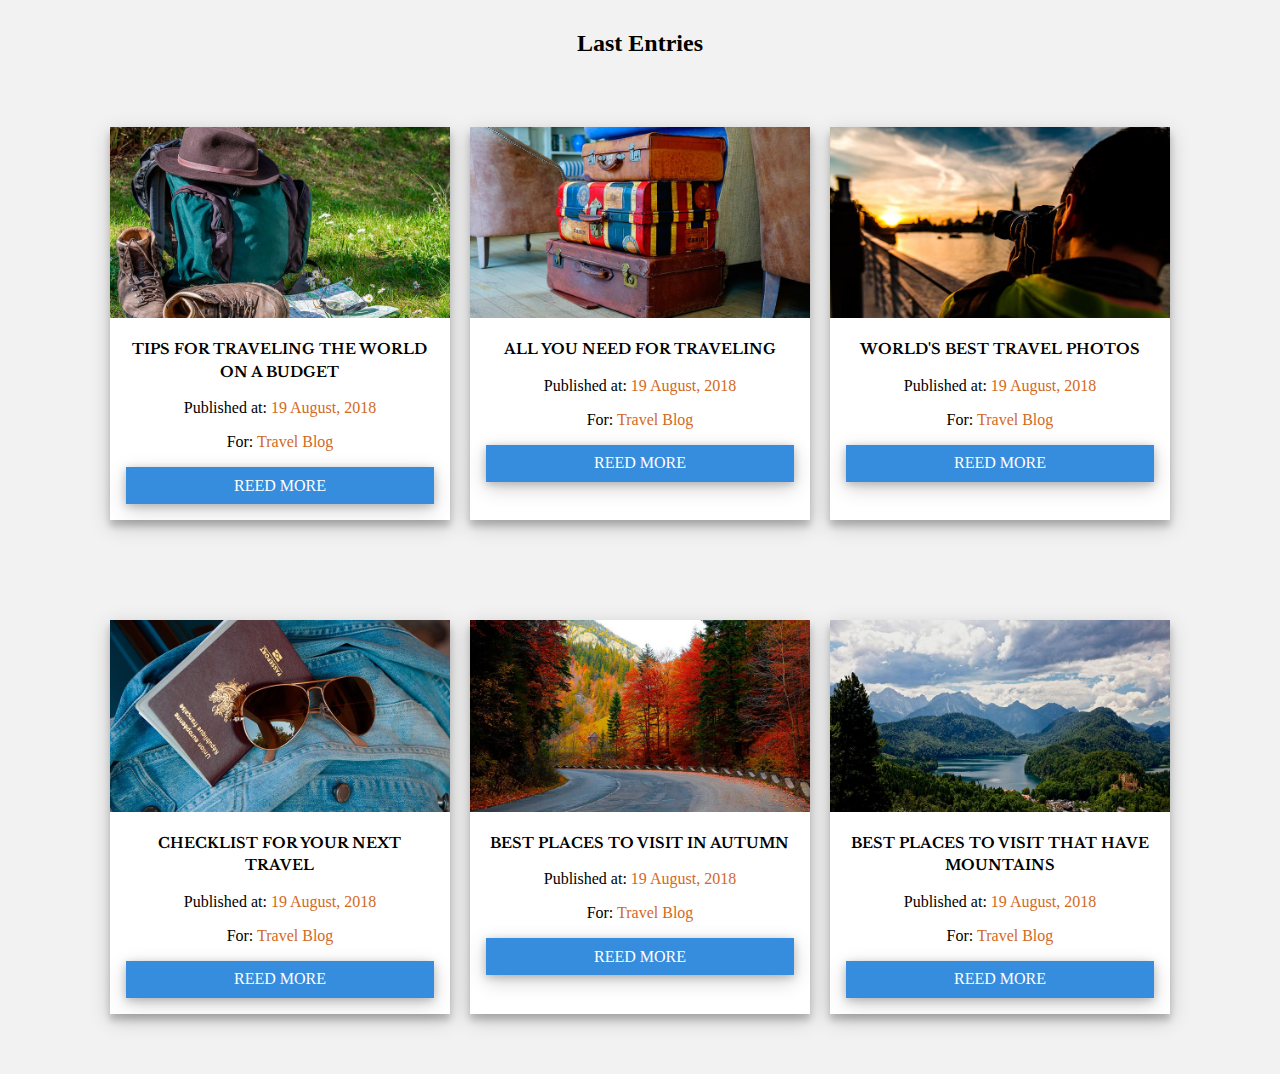
<file: flexbox-cards/index.html>
<!DOCTYPE html>
<html lang="en">

<head>
    <meta charset="UTF-8">
    <meta name="viewport" content="width=device-width, initial-scale=1.0">
    <meta http-equiv="X-UA-Compatible" content="ie=edge">
    <title>Flexbox Cards</title>
    <link rel="stylesheet" href="https://necolas.github.io/normalize.css/8.0.0/normalize.css">
    <link href="https://fonts.googleapis.com/css?family=Libre+Baskerville:400,700" rel="stylesheet">
    <link rel="stylesheet" href="css/styles.css">

</head>

<body>
    <div class="container">
        <main class="main-content">
            <h2>Last Entries</h2>
            <article class="card">
                <img src="img/01.jpg" alt="text card">
                <div class="content">
                    <h3>Tips for traveling the world on a budget</h3>
                    <p>Published at: <span>19 August, 2018</span></p>
                    <p>For: <span>Travel Blog</span></p>
                    <a href="#" class="btn"> Reed More</a>
                </div>
            </article>
            <article class="card">
                <img src="img/02.jpg" alt="texto card">
                <div class="content">
                    <h3>All you need for traveling</h3>
                    <p>Published at: <span>19 August, 2018</span></p>
                    <p>For: <span>Travel Blog</span></p>
                    <a href="#" class="btn"> Reed More</a>
                </div>
            </article>
            <article class="card">
                <img src="img/03.jpg" alt="texto card">
                <div class="content">
                    <h3>World's best travel photos</h3>
                    <p>Published at: <span>19 August, 2018</span></p>
                    <p>For: <span>Travel Blog</span></p>
                    <a href="#" class="btn"> Reed More</a>
                </div>
            </article>
            <article class="card">
                <img src="img/04.jpg" alt="texto card">
                <div class="content">
                    <h3>Checklist for your next travel</h3>
                    <p>Published at: <span>19 August, 2018</span></p>
                    <p>For: <span>Travel Blog</span></p>
                    <a href="#" class="btn"> Reed More</a>
                </div>
            </article>
            <article class="card">
                <img src="img/05.jpg" alt="texto card">
                <div class="content">
                    <h3>Best places to visit in autumn</h3>
                    <p>Published at: <span>19 August, 2018</span></p>
                    <p>For: <span>Travel Blog</span></p>
                    <a href="#" class="btn"> Reed More</a>
                </div>
            </article>
            <article class="card">
                <img src="img/06.jpg" alt="texto card">
                <div class="content">
                    <h3>Best places to visit that have mountains</h3>
                    <p>Published at: <span>19 August, 2018</span></p>
                    <p>For: <span>Travel Blog</span></p>
                    <a href="#" class="btn"> Reed More</a>
                </div>
            </article>
        </main>
    </div>
    <!--.contenido-->

</body>

</html>
</file>
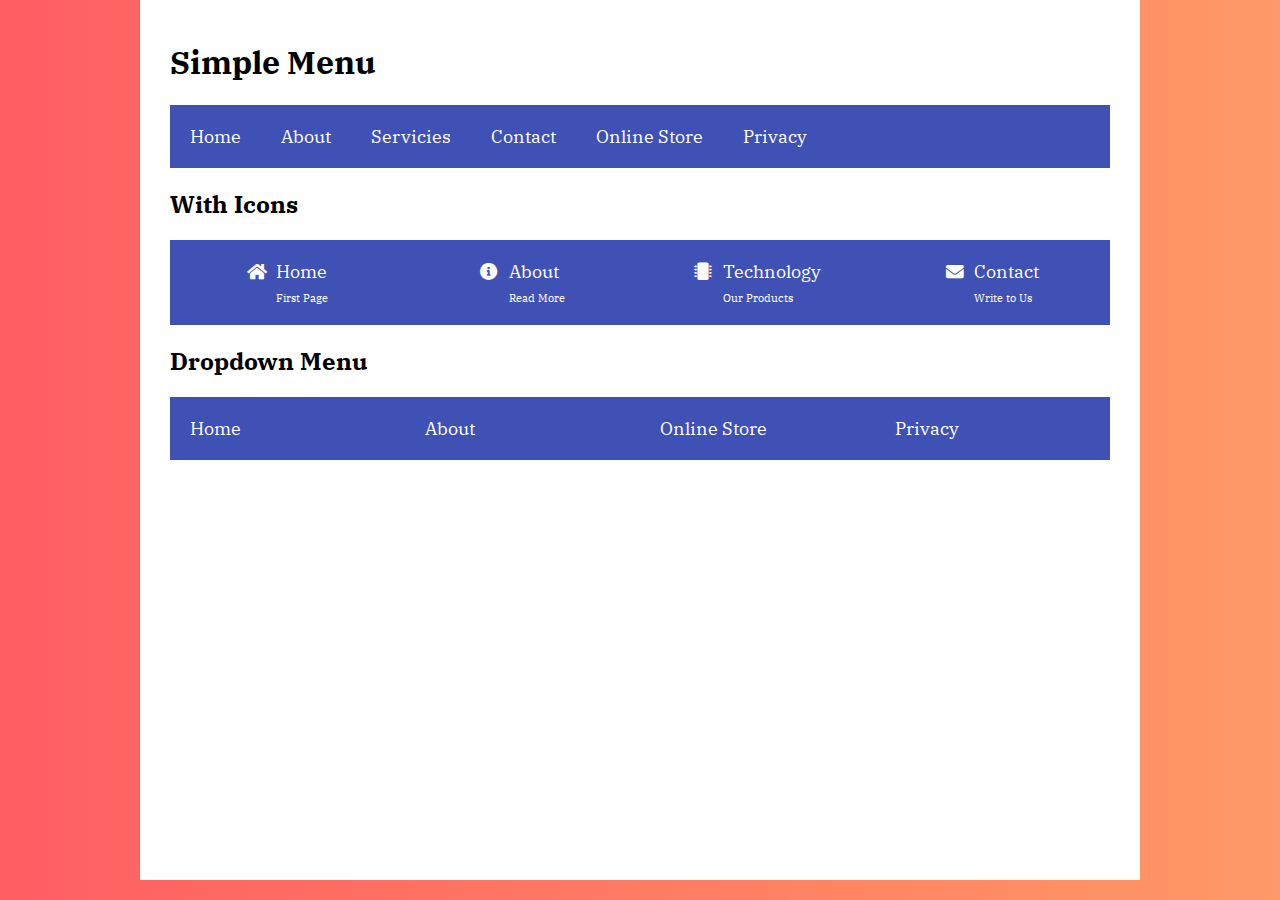
<file: flexbox-menus/index.html>
<!DOCTYPE html>
<html lang="en">

<head>
    <meta charset="UTF-8">
    <meta name="viewport" content="width=device-width, initial-scale=1.0">
    <meta http-equiv="X-UA-Compatible" content="ie=edge">
    <title>CSS Grid and Flexbox</title>
    <link rel="stylesheet" href="https://necolas.github.io/normalize.css/8.0.0/normalize.css">
    <link href="https://fonts.googleapis.com/css?family=IBM+Plex+Serif" rel="stylesheet">
    <link rel="stylesheet" href="css/fontawesome-all.min.css">
    <link rel="stylesheet" href="style.css">
</head>

<body>

    <div class="container">
        <h1>Simple Menu</h1>
        <nav class="simple">
            <ul>
                <li><a href="#">Home</a></li>
                <li><a href="#">About</a></li>
                <li><a href="#">Servicies</a></li>
                <li><a href="#">Contact</a></li>
                <li><a href="#">Online Store</a></li>
                <li><a href="#">Privacy</a></li>
            </ul>
        </nav>

        <h2>With Icons</h2>
        <nav class="icons">
            <ul>
                <li>
                    <a href="#">
                        <div class="icon">
                            <i class="fas fa-home"></i>
                        </div>
                        <div class="text">
                            Home
                            <span>First Page</span>
                        </div>
                    </a>
                </li>
                <li>
                    <a href="#">
                        <div class="icon">
                            <i class="fas fa-info-circle"></i>
                        </div>
                        <div class="text">
                            About
                            <span>Read More </span>
                        </div>
                    </a>
                </li>
                <li>
                    <a href="#">
                        <div class="icon">
                                <i class="fas fa-microchip"></i>

                            </div>
                        <div class="text">
                            Technology
                            <span>Our Products</span>
                        </div>
                    </a>
                </li>
                <li>
                    <a href="#">
                        <div class="icon">
                            <i class="fas fa-envelope"></i>
                        </div>
                        <div class="text">
                            Contact
                            <span>Write to Us</span>
                        </div>
                    </a>
                </li>
            </ul>
        </nav>


        <h2>Dropdown Menu</h2>
        <nav class="dropdown">
            <ul>
                <li><a href="#">Home</a></li>
                <li><a href="#">About</a>
                    <ul>
                        <li><a href="#">Mission</a></li>
                        <li><a href="#">Vision</a></li>
                        <li><a href="#">Values</a></li>
                    </ul>
                </li>
                <li><a href="#">Online Store</a>
                    <ul>
                        <li><a href="#">Product 1</a></li>
                        <li><a href="#">Product 2</a></li>
                        <li><a href="#">Product 3</a></li>
                    </ul>
                </li>
                <li><a href="#">Privacy</a></li>
            </ul>
        </nav>
    </div>

</body>

</html>
</file>
<file: flexbox-cards/css/styles.css>
body {
    box-sizing: border-box;
    background: #f2f2f2;
}

.container {
    max-width: 1100px;
    margin: 0 auto;
}

.main-content {
    margin: 10px;
}

h2 {
    flex: 0 1 100%;
    text-align: center;
}

h3 {
    font-family: 'Libre Baskerville', serif;
    text-transform: uppercase;
    margin: 0;
}

img {
    max-width: 100%;
}

@media screen and (min-width: 480px) {
    .main-content {
        display: flex;
        flex-wrap: wrap;
        justify-content: space-between;
    }

    .card {
        flex: 0 1 calc(50% - 1rem);
    }
}

@media screen and (min-width: 768px) {
    .card {
        flex: 0 1 calc(33% - 1rem);
    }
}

.card {
    margin-bottom: 1rem;
    margin: 50px auto;
    background-color: white;
    -webkit-box-shadow: 0 6px 7px 0 rgba(0, 0, 0, 0.2), 0 6px 20px 0 rgba(0, 0, 0, 0.19);
    -moz-box-shadow: 0 6px 7px 0 rgba(0, 0, 0, 0.2), 0 6px 20px 0 rgba(0, 0, 0, 0.19);
    box-shadow: 0 6px 7px 0 rgba(0, 0, 0, 0.2), 0 6px 20px 0 rgba(0, 0, 0, 0.19);
}

.content {
    background-color: #fff;
    text-align: center;
    padding: 1rem;
}

.content span {
    color: chocolate
}

.content h3 {
    font-size: .9rem;
    line-height: 1.4rem;
}

.btn {
    text-transform: uppercase;
    background-color: #368cdd;
    color: #fff;
    padding: .6rem;
    margin-top: 1rem;
    display: block;
    text-decoration: none;

    -webkit-box-shadow: 0 2px 8px 0 rgba(0, 0, 0, 0.2), 0 6px 20px 0 rgba(0, 0, 0, 0.19);
    -moz-box-shadow: 0 2px 8px 0 rgba(0, 0, 0, 0.2), 0 6px 20px 0 rgba(0, 0, 0, 0.19);
    box-shadow: 0 2px 8px 0 rgba(0, 0, 0, 0.2), 0 6px 20px 0 rgba(0, 0, 0, 0.19);
}

.btn:hover {
    background-color: #5b9ad6;
}
</file>
<file: flexbox-menus/style.css>
* { 
    box-sizing: border-box;
}

body {
    box-sizing: border-box;
    margin:0;
    background: #ff9966;  /* fallback for old browsers */
    background: -webkit-linear-gradient(to right, #ff5e62, #ff9966);  /* Chrome 10-25, Safari 5.1-6 */
    background: linear-gradient(to right, #ff5e62, #ff9966); /* W3C, IE 10+/ Edge, Firefox 16+, Chrome 26+, Opera 12+, Safari 7+ */
    font-family: 'IBM Plex Serif', serif;
}

.container {
    background-color: white;
    min-height: calc( 100vh - 20px );
    max-width: 1000px;
    margin: 0 auto;
    padding: 20px 30px 0 30px;
}

nav {
    background-color: #3F51B5;
}
nav ul {
    list-style:none;
    margin:0;
    padding:0;
}
nav ul li {
    padding: 20px;
}
nav ul li:hover {
    background-color: #1a2770;
}
nav ul a {
    color: white;
    text-decoration: none;
    font-size: 1.1rem;
}



/* ********************************** */
/* Simple Menu */
.simple ul {
    display: flex;
    justify-content: flex-start;
    flex-direction: column;
}

.simple ul li {
    text-align: center;
}

@media screen and (min-width: 768px) {
    .simple ul {
        flex-direction: row;
    }
}


/* Menu with Icons */
.icons ul li a {
    display: flex;
    justify-content: center;
}

.icons .icon {
    flex: 0 1 1.8rem;
}

.icons .text span {
    font-size: .7rem;
    display: block;
    margin-top: .5rem;
}

@media screen and (min-width: 480px) {
    .icons ul {
        display: flex;
        flex-wrap: wrap;
    }
    
    .icons ul li {
        flex: 0 1 50%;
    }
}

@media screen and (min-width: 768px) {
    .icons ul li {
        flex: 1;
    }
}


/* Dropdown Menu */
.dropdown ul {
    display: flex;
    flex-direction: column;
}
@media screen and (min-width:768px) {
    .dropdown ul {
        flex-direction: row;
    }
}

.dropdown ul li {
    display: flex;
    flex-direction: column;
}
@media screen and (min-width:768px) {
    .dropdown ul li {
        position: relative;
        display: flex;
        flex: 1 1 100%;
    }
    .dropdown ul li ul {
        display: none;
        position: absolute;
        top: 100%;
        left: 0;
        background-color: #ff5e62;
    }
    .dropdown ul li:hover ul {
        display: flex;
        flex-direction: column;
        width: 100%;
    }
}
</file>
